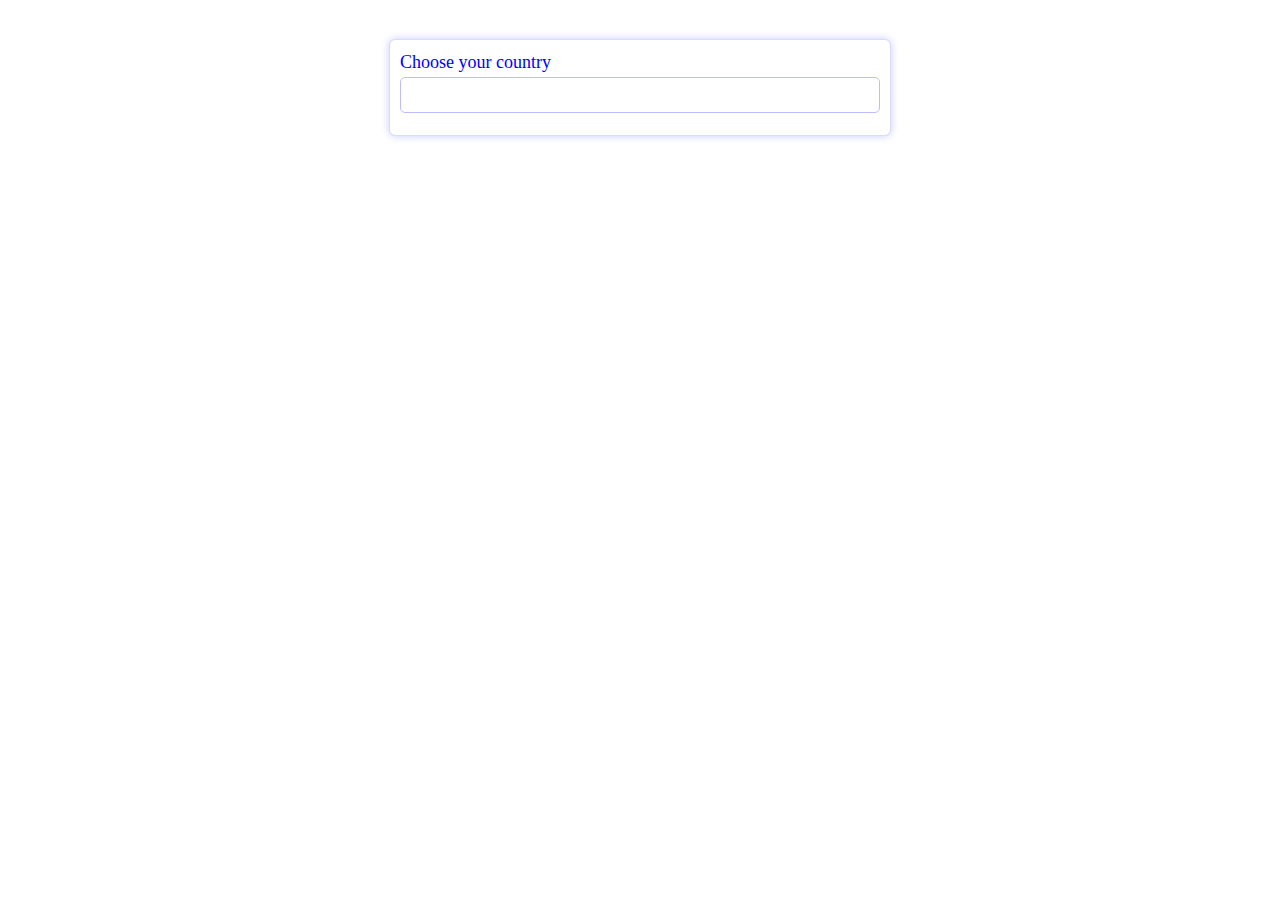
<file: customize-datalist/index.html>
<!DOCTYPE html>
<html lang="en">
<head>
    <meta charset="UTF-8">
    <meta http-equiv="X-UA-Compatible" content="IE=edge">
    <meta name="viewport" content="width=device-width, initial-scale=1.0">
    <title>Document</title>
    <link href="./style.css" type="text/css" rel="stylesheet"/>
</head>
<body>
    <form action="" class="form">
        <fieldset>
            <div class="input-country-wrapper">
                <label for="country">Choose your country</label>
                <datalist id="country-datalist">
                    <option value="Iran">Iran</option>
                    <option value="France">France</option>
                    <option value="Germany">Germany</option>
                    <option value="Australia">Australia</option>
                    <option value="Canada">Canada</option>
                    <option value="India">India</option>
                    <option value="Brazil">Brazil</option>
                    <option value="Italy">Italy</option>
                    <option value="China"> China</option>
                    <option value="Denmark">Denmark</option>
                    <option value="Japan">Japan</option>
                    <option value="Vietnam">Vietnam</option>
                    <option value="Turkey">Turkey</option>
                    <option value="Kenya">Kenya</option>
                    <option value="Tajikistan">Tajikistan</option>
                </datalist>
                <input type="text" id="country" autocomplete="off" class="datalist-input"/>
            </div>
        </fieldset>
    </form>
    <script src="./main.js"></script>
</body>
</html>
</file>
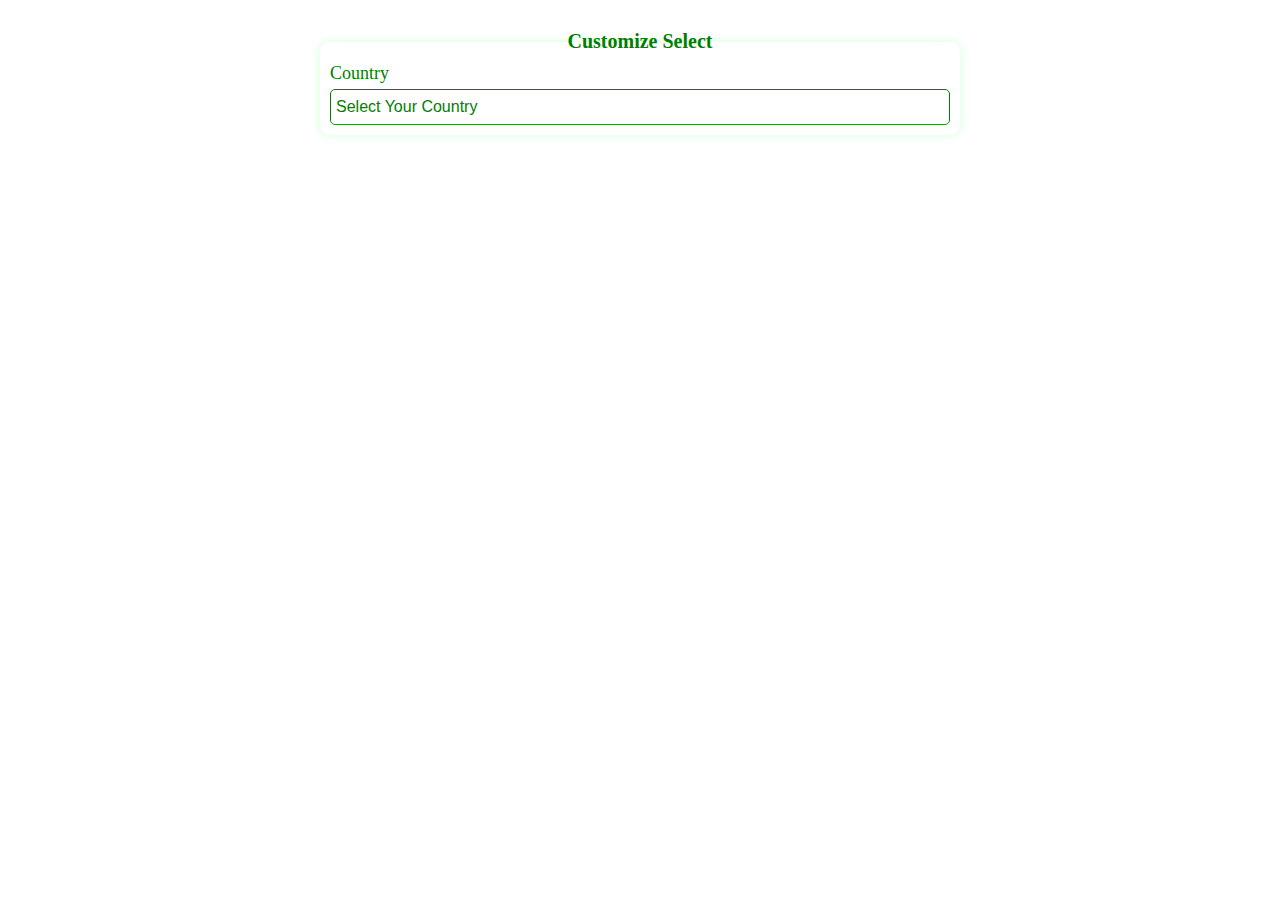
<file: customize-select/index.html>
<!DOCTYPE html>
<html lang="en">
<head>
    <meta charset="UTF-8">
    <meta http-equiv="X-UA-Compatible" content="IE=edge">
    <meta name="viewport" content="width=device-width, initial-scale=1.0">
    <title>Customize Select</title>
    <link rel="stylesheet" type="text/css" href="./assets/css/style.css"/>
</head>
<body>
    <form class="form">
        <fieldset>
            <legend>Customize Select</legend>
            <div class="drop-down-list-country-wrapper" id="select-wrapper">
                <span class="drop-down-list-country-label">Country</span>
                <div class="drop-down-list-country-select">
                    <button type="button" class="select-btn">
                        <span class="option-default">Select your country</span>
                        <div class="select-options" style="height:0px">
                            <span class="select-option">germany</span>
                            <span class="select-option">France</span>
                            <span class="select-option">united states</span>
                            <span class="select-option">japan</span>
                            <span class="select-option">canada</span>
                            <span class="select-option">denmark</span>
                            <span class="select-option">australia</span>
                            <span class="select-option">united kingdom</span>
                            <span class="select-option">qatar</span>
                        </div>
                    </button>
                </div>
            </div>
        </fieldset>
    </form>
    <script src="./assets/js/app.js"></script>
</body>
</html>
</file>
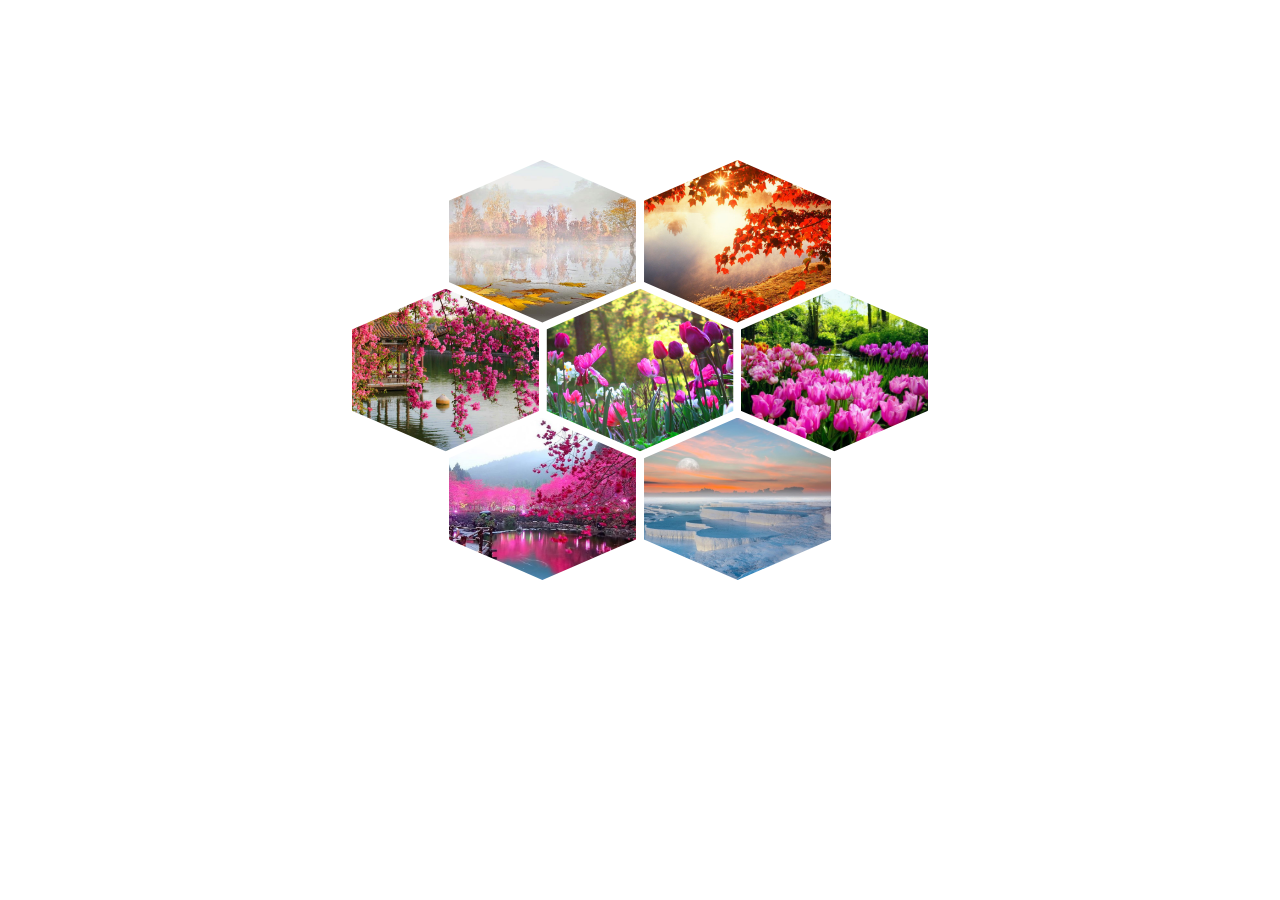
<file: design-Gallery/index.html>
<!DOCTYPE html>
<html lang="en">
<head>
    <meta charset="UTF-8">
    <meta http-equiv="X-UA-Compatible" content="IE=edge">
    <meta name="viewport" content="width=device-width, initial-scale=1.0">
    <link rel="stylesheet" type="text/css" href="./assets/css/style.css"/>
    <title>Gallery</title>
</head>
<body>
    <div class="gallery">
            <div class="img1-wrapper img-wrapper">
                <img src="./assets/images/img11.jpg" class="image" width="100%" height="100%" />
            </div>
            <div class="img2-wrapper img-wrapper">
                <img src="./assets/images/img2.jpg" class="image" width="100%" height="100%"/>
            </div>
            <div class="img3-wrapper img-wrapper">
                <img src="./assets/images/img12.jpg" class="image" width="100%" height="100%"/>
            </div>
            <div class="img4-wrapper img-wrapper">
                <img src="./assets/images/img9.jpg" class="image" width="100%" height="100%"/>
            </div>
            <div class="img5-wrapper img-wrapper">
                <img src="./assets/images/img3.jpg" class="image" width="100%" height="100%"/>
            </div>
            <div class="img6-wrapper img-wrapper">
                <img src="./assets/images/img5.jpg" class="image" width="100%" height="100%"/>
            </div>
            <div class="img7-wrapper img-wrapper">
                <img src="./assets/images/img1.jpg" class="image" width="100%" height="100%"/>
            </div>
    </div>
    
</body>
</html>
</file>
<file: customize-datalist/style.css>
*{
    padding: 0;
    margin: 0;
    box-sizing: border-box;
}
fieldset{
    border : none;
    box-shadow: 0px 0px 0px 1px rgb(219, 219, 255), 0px 0px 10px rgb(186, 193, 255);
    margin : 40px auto;
    width: 500px;
    border-radius: 5px;
    padding : 12px 10px; 
}
.input-country-wrapper{
    display: flex;
    flex-direction: column;
    width : 100%;
    margin-bottom : 10px;
    position: relative;
    /* border : 1px solid red; */
}
 label{
    width : 100%;
    color: blue; 
    font-size: 18px;
    margin-bottom : 4px;
}
input{
    width : 100%;
    outline : none;
    border :1px solid rgb(188, 188, 255);
    font-size: 16px;
    padding: 8px 5px;
    border-radius: 5px;
    color: blue;
    background-color: #fff;
    position: relative;
}
datalist{
    width:99.5%;
    border-radius: 0 0 5px 5px;
    background-color: rgb(238, 242, 255);
    position: absolute;
    top  : 100%;
    left : 0.3%;
    max-height : 200px;
    overflow-y : auto;  
    color : blue;
    box-shadow: 0px 0px 0px 1px rgb(219, 219, 255), 0px 0px 10px rgb(186, 193, 255);
}
/* Hide scrollbar for Chrome, Safari and Opera */
datalist::-webkit-scrollbar {
    display: none;
}  
  /* Hide scrollbar for IE, Edge and Firefox */
datalist{
    -ms-overflow-style: none;  /* IE and Edge */
    scrollbar-width: none;  /* Firefox */
}
option{
    padding : 8px 10px;
    cursor : pointer;
    transition: all 0.2s;
}
option:hover{
    background: rgb(60, 60, 255);
    color : #fff;
}
option.active{
    background: rgb(180, 180, 255);
    color : #fff;
}
.btn-send{
    padding-top : 8px;
    padding-bottom : 8px;
    background-color: rgb(94, 94, 255);
    color : #fff;
    font-size : 18px;
    font-weight : bold;
    border : none;
    outline : none;
    border-radius : 5px;
    cursor : pointer;
    transition: background-color  0.4s;
}
.btn-send:hover{
    background-color: rgb(69, 69, 255);
}
</file>
<file: customize-select/assets/css/style.css>
*{
    padding: 0;
    margin: 0;
    box-sizing: border-box;
}
html,
body{
    width : 100%;
    overflow-x: hidden;
}
html{
    font-size : 62.5%;
    scroll-behavior: smooth;
}
body{
    font-size : 1.8rem;
    min-height : 100vh; 
}
.form>fieldset{
    width : 50%;
    margin : 3rem auto;
    border : none;
    box-shadow: 0px 0px 10px 1px rgb(221, 255, 221);
    border-radius : 1rem;
    padding : 1rem;
}
.form>fieldset>legend{
    text-align: center;
    color : green;
    font-weight: bold;
    font-size : 2rem;
}
.drop-down-list-country-wrapper{
    display: flex;
    flex-direction: column;
    gap : 0.5rem;
}
.drop-down-list-country-label{
    color : green;
}
.drop-down-list-country-select{
    width : 100%;
    display: flex;
    flex-direction: column;
    cursor : pointer;
    position : relative;
}
.select-btn{
    display: flex;
    flex-direction: column;
    text-align : left;
    outline : none;
    border : 1px solid green;
    background-color:#fff;
    color : green;
    border-radius: 0.5rem;
    cursor : pointer;
    font-size : 1.6rem;
    text-transform: capitalize;
    transition : border-radius 0.5s;
}
.option-default{
    width : 100%;
    padding : 0.8rem 0.5rem;
}
.select-options{
    width : 100%;
    position: absolute;
    z-index: 2;
    top : 100%;
    left : 0;
    background-color: #fff;
    border : 1px solid transparent;
    box-shadow: 0px 0px 10px rgb(221, 255, 221);
    display:flex;
    overflow: auto;
    flex-direction: column;
    transition : height 0.5s, border 0.5s;
}
.select-option{
    padding : 0.5rem 0.8rem;
    color : green;
    text-transform: capitalize;
    transform : all 0.5s;
}
.select-option:hover, .active-option{
    background-color: green;
    color : #fff;
}
</file>
<file: design-Gallery/assets/css/style.css>
*{
    padding: 0;
    margin: 0;
}
*,
*::after,
*::before{
    box-sizing: border-box;
}
html,body{
    width : 100%;
    overflow-x: hidden;
}
html{
    scroll-behavior: smooth;
    font-size : 62.5%
}
body{
    min-height : 100vh;
    font-size : 1.8rem;
}
.gallery{
    width : 30%;
    height : 50rem;
    position: relative;
    margin : 12rem auto;
}
.img-wrapper{
    position : absolute;
    width : 32.5%;
    height: 32.5%;
    display: flex;
    justify-content: center;
    align-items: center;
    -webkit-clip-path: polygon(50% 0%, 100% 25%, 100% 75%, 50% 100%, 0% 75%, 0% 25%);
    clip-path: polygon(50% 0%, 100% 25%, 100% 75%, 50% 100%, 0% 75%, 0% 25%);
}
.image{
    object-fit: cover;
    transition : all 0.4s;
}
.img-wrapper:hover img{
    width:110%;
    height : 110%;
}
.img1-wrapper{
    top : 50%;
    left:50%;
    transform: translate(-50%,-50%);
}
.img2-wrapper{
    top:50%;
    left:0%;
    transform: translateY(-50%);
}
.img3-wrapper{
    top:50%;
    right:0%;
    transform: translateY(-50%);
}
.img4-wrapper{
    top:8%;
    left :50.7%;
}
.img5-wrapper{
    top:8%;
    right :50.7%;
}
.img6-wrapper{
    bottom:8%;
    left :50.7%;
}
.img7-wrapper{
    bottom:8%;
    right :50.7%;
}
@media (max-width:1400px){
    .gallery{
        width : 45%;
    }
}
@media (max-width:768px){
    .gallery{
        width : 75%;
    }
}
@media (max-width:576px){
    .gallery{
        height : 300px;
    }
}
</file>
